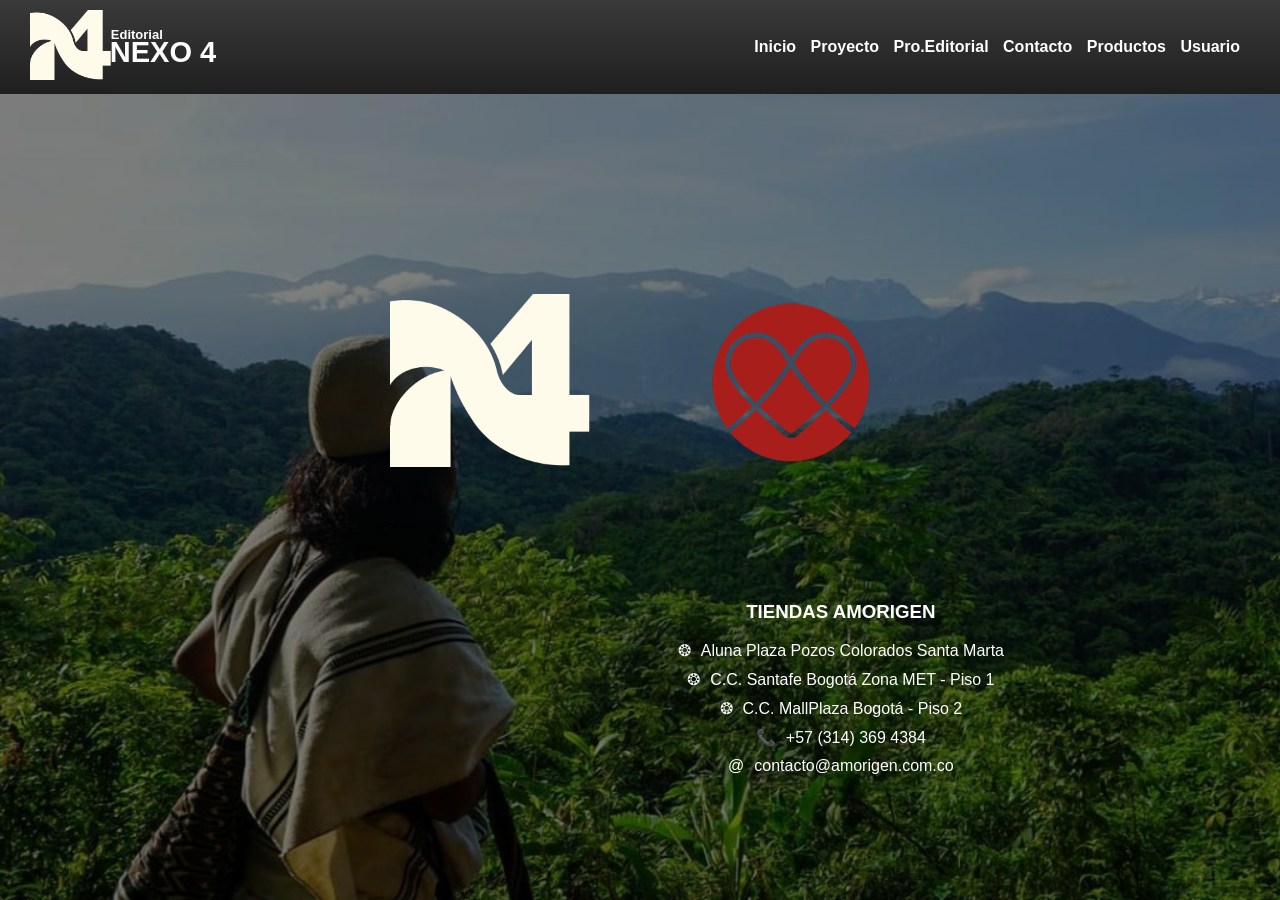
<file: Pagina_Web_Proyecto/contacto/contacto.html>
<!DOCTYPE html>
<html lang="en">
<head>
    <meta charset="UTF-8">
    <meta name="viewport" content="width=device-width, initial-scale=1.0">
    <link rel="stylesheet" href="../contacto/style.css"> <!-- Archivo de estilo -->
    <title>Contacto - Tiendas Amorigen</title>
</head>
<body>
    <header>
        
        <div class="contenedor-logo">
            <div class="box-imagen">
                <img src="../imagenes/Vector.png" alt="Logo Nexo 4" class="logo-img">
            </div>

            <div class="box-texto1">
                <h2 class="Titulo1">Editorial</h2>
                <h2 class="Titulo2">NEXO 4</h2>
               
            </div>

            
        </div>
        
        <nav>
            <a href="../../index.html" class="nav-link">Inicio</a>
            <a href="../proyecto/proyecto.html" class="nav-link">Proyecto</a>
            <a href="../editorial/editorial.html" class="nav-link">Pro.Editorial</a>
            <a href="../contacto/contacto.html" class="nav-link">Contacto </a>
            <a href="../productos/productos.html" class="nav-link">Productos</a>
            <a href="#" class="nav-link">Usuario</a>
        </nav>
    </header>


    <!-- Contenedor con logos -->
    <div class="seccion-logos">
        <img src="../imagenes/Vector.png" class="empresa-img">
        <img src="../imagenes/LOGO.png" class="empresa-img">
    </div>
    <!-- Contenedor con el texto de medios de contacto -->
    <div class="seccion-texto">
        <div class="caja-contacto">
            <h3>TIENDAS AMORIGEN</h3>
            <p><span>❂</span> Aluna Plaza Pozos Colorados Santa Marta</p>
            <p><span>❂</span> C.C. Santafe Bogotá Zona MET - Piso 1</p>
            <p><span>❂</span> C.C. MallPlaza Bogotá - Piso 2</p>
            <p><span>📞</span> +57 (314) 369 4384</p>
            <p><span>@</span> contacto@amorigen.com.co</p>
        </div>
    </div>
</body>
</html>
</file>
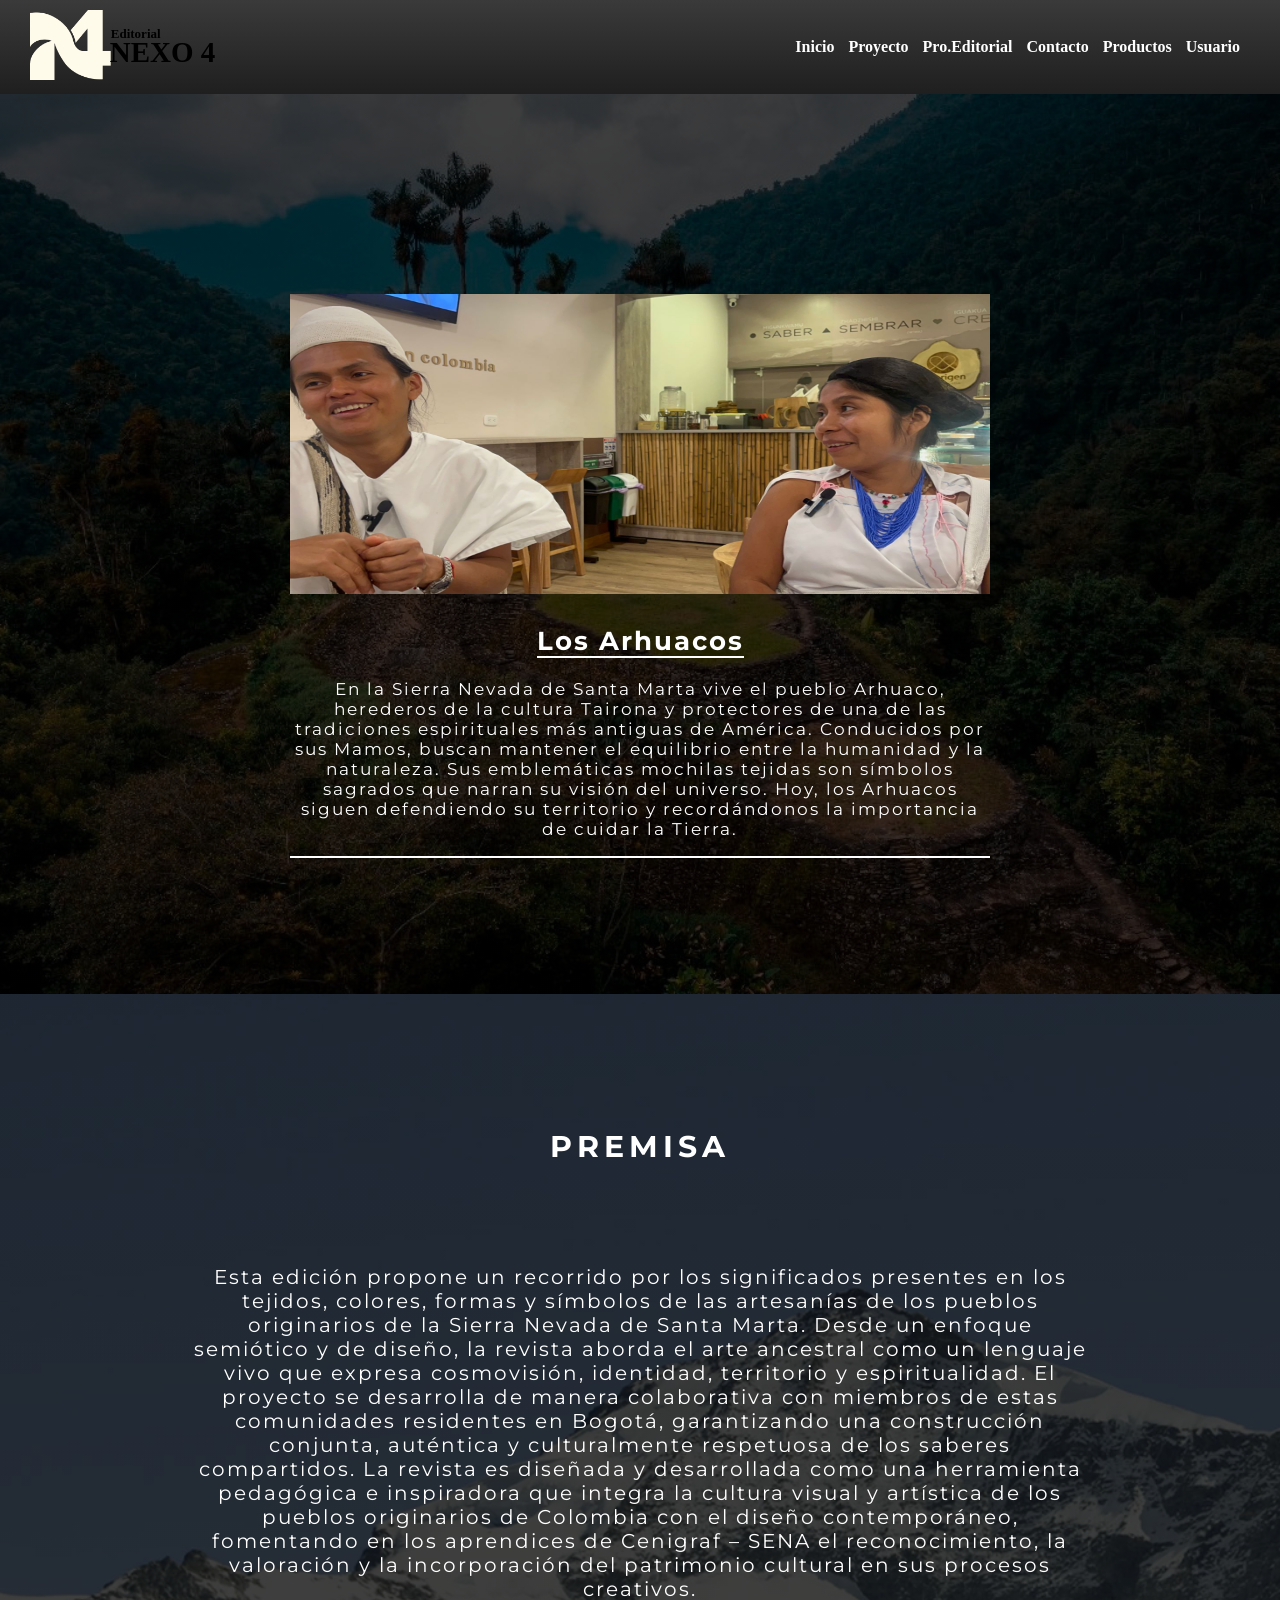
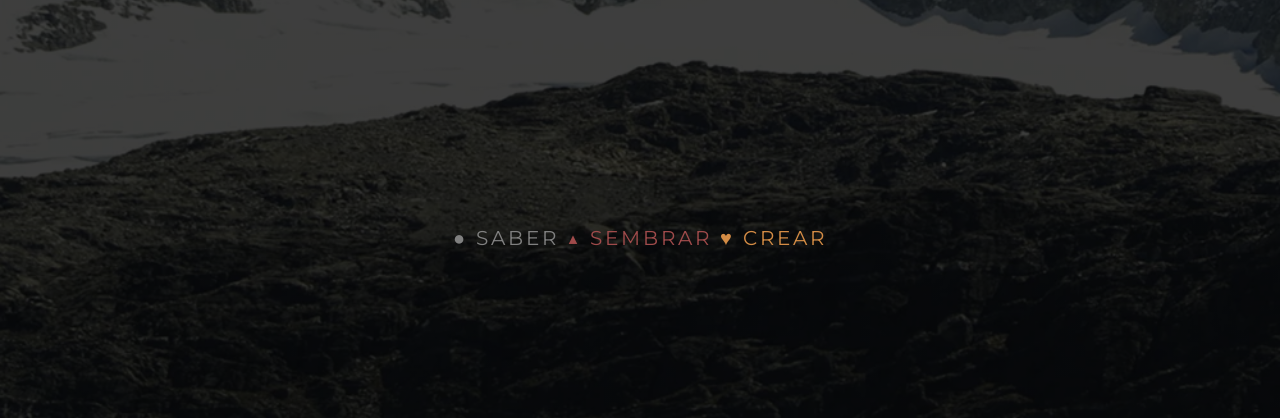
<file: Pagina_Web_Proyecto/proyecto/proyecto.html>
<!DOCTYPE html>
<html lang="en">
<head>
    <meta charset="UTF-8">
    <meta name="viewport" content="width=device-width, initial-scale=1.0">
    <link href="https://fonts.googleapis.com/css2?family=Montserrat:wght@300;400;700&display=swap" rel="stylesheet">
    <link rel="stylesheet" href="../proyecto/style.css">
    <title>Proyecto</title>
</head>
<body>
    <header>
        
        <div class="contenedor-logo">
            <div class="box-imagen">
                <img src="../imagenes/Vector.png" alt="Logo Nexo 4" class="logo-img">
            </div>

            <div class="box-texto1">
                <h2 class="Titulo1">Editorial</h2>
                <h2 class="Titulo2">NEXO 4</h2>
               
            </div>

            
        </div>
        
        <nav>
            <a href="../../index.html" class="nav-link">Inicio</a>
            <a href="../proyecto/proyecto.html" class="nav-link">Proyecto</a>
            <a href="../editorial/editorial.html" class="nav-link">Pro.Editorial</a>
            <a href="../contacto/contacto.html" class="nav-link">Contacto </a>
            <a href="../productos/productos.html" class="nav-link">Productos</a>
            <a href="#" class="nav-link">Usuario</a>
        </nav>
    </header>


    <section class="pantalla-completa seccion-1">
        <div class="video">
            <img src="../proyecto/imagenes/imagen-reemplazovideo.png" class="imagen-ajustada">
        </div>
        <div class="seccion-texto"> 
            <h2 class="titulo">Los Arhuacos</h2>
            <p>En la Sierra Nevada de Santa Marta vive el pueblo Arhuaco, herederos de la cultura Tairona y protectores de una de las tradiciones espirituales más antiguas de América. Conducidos por sus Mamos, buscan mantener el equilibrio entre la humanidad y la naturaleza. Sus emblemáticas mochilas tejidas son símbolos sagrados que narran su visión del universo. Hoy, los Arhuacos siguen defendiendo su territorio y recordándonos la importancia de cuidar la Tierra.</p>
        </div>
    </section>

    <section class="pantalla-completa seccion-2">
        <div class="contenido-premisa">
            <h2>PREMISA</h2>
            <p>Esta edición propone un recorrido por los significados presentes en los tejidos, colores, formas y símbolos de las artesanías de los pueblos originarios de la Sierra Nevada de Santa Marta. Desde un enfoque semiótico y de diseño, la revista aborda el arte ancestral como un lenguaje vivo que expresa cosmovisión, identidad, territorio y espiritualidad. El proyecto se desarrolla de manera colaborativa con miembros de estas comunidades residentes en Bogotá, garantizando una construcción conjunta, auténtica y culturalmente respetuosa de los saberes compartidos.
La revista es diseñada y desarrollada como una herramienta pedagógica e inspiradora que integra la cultura visual y artística de los pueblos originarios de Colombia con el diseño contemporáneo, fomentando en los aprendices de Cenigraf – SENA el reconocimiento, la valoración y la incorporación del patrimonio cultural en sus procesos creativos.</p>
            <div class="footer-simbolos">
                <span class="saber">● SABER</span> 
                <span class="sembrar">▲ SEMBRAR</span> 
                <span class="crear">♥ CREAR</span>
            </div>
        </div>
    </section>
</body>
</html>
</file>
<file: Pagina_Web_Proyecto/contacto/style.css>
/* --- CONFIGURACIÓN GLOBAL Y FONDO --- */
body {
    /* Crea una capa negra traslúcida sobre la imagen para mejorar la lectura del texto */
    background: linear-gradient(rgba(0, 0, 0, 0.5), rgba(0, 0, 0, 0.5)), 
                url('../contacto/imagenes/imagen_fondo.png');
    
    /* Ajusta la imagen exactamente al tamaño de la ventana (sin recortes/zoom) */
    background-size: 100% 100%;
    background-position: center;
    
    /* Asegura que el fondo y el contenido ocupen al menos todo el alto de la pantalla */
    min-height: 100vh;
    margin: 0;
    
    /* Activa Flexbox para organizar los bloques de logos y texto en columna (uno arriba de otro) */
    display: flex;
    flex-direction: column;
    
    /* Incluye el padding en el cálculo del tamaño total para evitar desbordamientos */
    box-sizing: border-box;
    
    /* Tipografía: Prioriza Arial/Helvetica y suaviza los bordes de las letras */
    font-family: 'Montserrat', sans-serif;
    color: white;
    -webkit-font-smoothing: antialiased;
}

/* --- CONTENEDOR DE LOGOS (SUPERIOR) --- */
.seccion-logos {
    display: flex;
    justify-content: center; /* Centra los logos horizontalmente en la pantalla */
    gap: 100px;              /* Espacio de separación horizontal entre los dos logos */
    padding-top: 200px;      /* Espacio superior para alejar los logos del borde/header */
    width: 100%;
}

/* --- ESTILO DE LAS IMÁGENES DE LOGOS --- */
.empresa-img {
    width: 200px;            /* Tamaño de ancho fijo para los logos */
    height: auto;            /* Mantiene la proporción original de la imagen */
}

/* REGLA DE CORRECCIÓN: Asegura que el logo de la derecha no se deforme */
.logo-der, .empresa-img {
    height: auto;
    object-fit: cover; 
}

/* --- CONTENEDOR DE TEXTO (DESPLAZAMIENTO) --- */
.seccion-texto {
    /* Hace que este contenedor crezca para ocupar el espacio sobrante hacia abajo */
    flex-grow: 1;           
    display: flex;
    
    /* Centra el bloque de texto verticalmente en el espacio disponible */
    align-items: center;     
    
    /* Empuja el bloque de texto hacia la derecha de la pantalla */
    justify-content: flex-end; 
    
    /* CONTROL DE POSICIÓN: Ajusta este % para mover el texto más a la izquierda o derecha */
    padding-right: 20%;      
}

/* --- BLOQUE DE CONTACTO (ESTILO INTERNO) --- */
.caja-contacto {
    text-align: center;      /* Centra el texto dentro de su propia caja */
    padding: 20px;
    border-radius: 10px;     /* Redondea las esquinas (se nota si pones fondo traslúcido) */
}

/* Alineación de iconos y texto en cada párrafo */
.caja-contacto p {
    display: flex;
    justify-content: center; /* Alinea los iconos y el texto al centro horizontalmente */
    align-items: center;     /* Alinea los iconos y el texto al centro verticalmente */
    gap: 10px;               /* Espacio entre el icono (❂, 📞, @) y el texto */
    margin: 10px 0;          /* Separación vertical entre cada línea de contacto */
}

/*******************************************ENCABEZADO**************************************/


/*********** HEADER ******************/

html, body {
margin:0;
padding:0;
}

a{
text-decoration:none;
color:black;
}

header{
display:flex;
min-height:70px;
background: linear-gradient(#3a3a3a, #1f1f1f); /* mejora visual */
justify-content:space-between;
align-items:center;
padding:10px;
padding:10px 30px; /* mejor espacio */
position: sticky;
top: 0;
z-index: 1000;

}

.contenedor-logo{
display:flex;
align-items:center;
}

.logo-img{
height:70px;
margin-right:5px;
}

nav a{
font-weight:600;
padding-right:10px;
color:white;
}


nav a:hover{
color:white;
}

@media (max-width:700px){

header{
flex-direction:column;
}

nav{
padding:10px 0px;
}

}

.Titulo1{
font-size:13px;
margin:-5px;
}

.Titulo2{
font-size:29px;
margin:-6px;
}
</file>
<file: Pagina_Web_Proyecto/proyecto/style.css>
/* --- RESET BÁSICO --- */
html, body {
    /* Elimina los márgenes y rellenos por defecto del navegador para evitar bordes blancos */
    margin: 0;
    padding: 0;
}

/* --- CONFIGURACIÓN GLOBAL DE SECCIONES --- */
.pantalla-completa {
    width: 100%;
    /* Asegura que cada sección mida al menos el 100% de la altura de la pantalla */
    min-height: 100vh; 
    /* Flexbox: Organiza los elementos internos en una columna centrada */
    display: flex;
    flex-direction: column;
    /* Incluye el padding dentro del cálculo del tamaño total del elemento */
    box-sizing: border-box;
    /* Tipografía principal y suavizado de fuente */
    font-family: Arial, Helvetica, sans-serif;
}

/* --- SECCIÓN 1: VÍDEO / PRINCIPAL --- */
.seccion-1 {
    /*Aplicamos la fuente a todo el proyecto*/
    font-family: 'Montserrat', sans-serif;
    /* Suavizado de fuente para que se vea más fina en pantallas oscuras */
    -webkit-font-smoothing: antialiased;
    -moz-osx-font-smoothing: grayscale;
    /* Fondo con capa oscura (75% negro) sobre la imagen para resaltar el contenido */
    background: linear-gradient(rgba(0, 0, 0, 0.755), rgba(0, 0, 0, 0.755)), 
                url('../proyecto/imagenes/imagen_fondo.png');
    color: white;
    /* Centra el contenido (video/texto) vertical y horizontalmente */
    justify-content: center;
    align-items: center;
    /* La imagen de fondo cubre todo el espacio sin deformarse */
    background-size: cover;
    background-position: center;
    text-align: center;
}

/* Contenedor del video con dimensiones fijas */
.video {
    width: 700px;
    height: 300px;
    margin-bottom: 10px;
}

/* Ajuste de la imagen o video para que llene su contenedor sin salirse */
.imagen-ajustada {
    width: 100%;
    height: 100%;
    overflow: hidden; /* Corta cualquier sobrante visual */
}

/* --- SECCIÓN 2: PREMISA / TEXTO --- */
.seccion-2 {
    /* Aplicamos la fuente a todo el proyecto */
    font-family: 'Montserrat', sans-serif;
    /* Suavizado de fuente para que se vea más fina en pantallas oscuras */
    -webkit-font-smoothing: antialiased;
    -moz-osx-font-smoothing: grayscale;
    /* Fondo oscuro con una segunda imagen de fondo */
    background: linear-gradient(rgba(0, 0, 0, 0.755), rgba(0, 0, 0, 0.755)), 
                url('../proyecto/imagenes/imagen_fondo2.png');
    color: white;
    justify-content: center; 
    align-items: center;    
    padding: 50px;
    text-align: center;
    background-repeat: no-repeat;
    background-size: cover;
}

/* Div para el área de texto con una línea decorativa inferior */
.seccion-texto {
    width: 700px;
    margin-bottom: -5%; /* Ajuste negativo para acercar el contenido siguiente */
    border-bottom: 2px solid white; /* Línea blanca horizontal */
    font-size: 17px;
    letter-spacing: 2px;
}

/* Bloque que contiene los párrafos de la premisa */
.contenido-premisa {
    max-width: 900px;
    margin-top: 5%;
    margin-bottom: 10%;
    font-size: 20px;
    letter-spacing: 2px;
}

/* Estilo del subtítulo dentro de la premisa */
.contenido-premisa h2 {
    letter-spacing: 5px; /* Espaciado entre letras elegante */
    margin-bottom: 100px;
}

/* Título especial donde la línea inferior solo mide lo que mide el texto */
.titulo {
    width: fit-content; /* Se ajusta al ancho de la palabra */
    margin-left: auto;  /* Centra el bloque horizontalmente */
    margin-right: auto;
    border-bottom: 2px solid white;
}

/* --- FOOTER DE SÍMBOLOS (SABER, SEMBRAR, CREAR) --- */
.footer-simbolos {
    margin-top: 25%; /* Gran espacio superior para empujar los símbolos al fondo */
    letter-spacing: 3px;
}

/* Colores específicos para cada concepto (Gris, Rojizo, Naranja) */
.saber {
    color: #808080;
}

.sembrar {
    color: #A04B4B;
}

.crear {
    color: #D48C45;
}

/*******************************************ENCABEZADO**************************************/

/*********** HEADER ******************/

html, body {
margin:0;
padding:0;
}

a{
text-decoration:none;
color:black;
}

header{
display:flex;
min-height:70px;
background: linear-gradient(#3a3a3a, #1f1f1f); /* mejora visual */
justify-content:space-between;
align-items:center;
padding:10px;
padding:10px 30px; /* mejor espacio */
position: sticky;
top: 0;
z-index: 1000;

}

.contenedor-logo{
display:flex;
align-items:center;
}

.logo-img{
height:70px;
margin-right:5px;
}

nav a{
font-weight:600;
padding-right:10px;
color:white;
}


nav a:hover{
color:white;
}

@media (max-width:700px){

header{
flex-direction:column;
}

nav{
padding:10px 0px;
}

}

.Titulo1{
font-size:13px;
margin:-5px;
}

.Titulo2{
font-size:29px;
margin:-6px;
}
</file>
